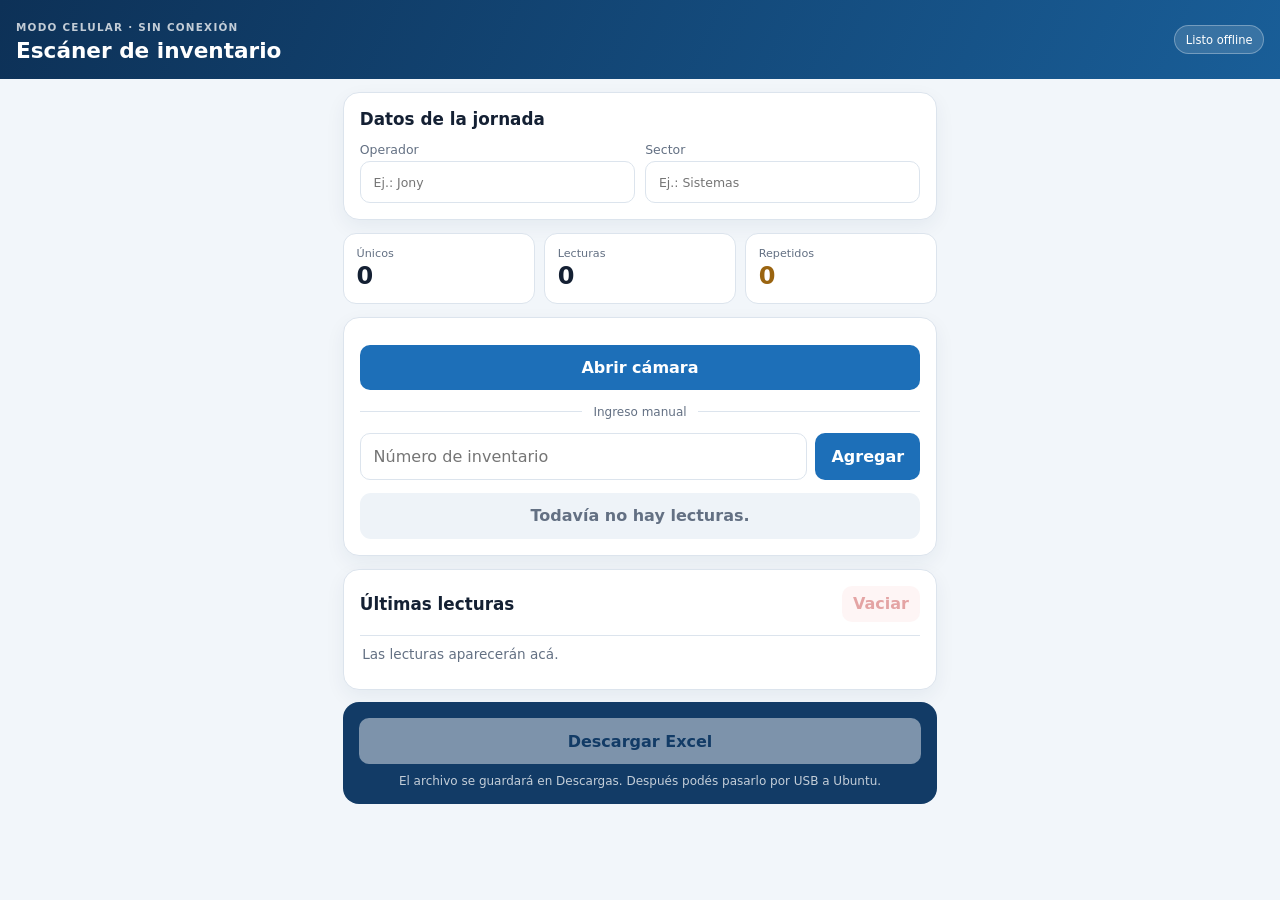
<file: mobile/index.html>
<!doctype html>
<html lang="es">
<head>
  <meta charset="utf-8">
  <meta name="viewport" content="width=device-width, initial-scale=1, viewport-fit=cover">
  <meta name="theme-color" content="#123b66">
  <meta name="description" content="Escáner offline para jornadas de inventario">
  <link rel="manifest" href="/mobile/manifest.webmanifest">
  <link rel="icon" href="/mobile/icon.svg" type="image/svg+xml">
  <link rel="stylesheet" href="/mobile/styles.css">
  <title>Escáner de inventario</title>
</head>
<body>
  <header>
    <div>
      <span class="eyebrow">MODO CELULAR · SIN CONEXIÓN</span>
      <h1>Escáner de inventario</h1>
    </div>
    <span id="offlineBadge" class="badge">Listo offline</span>
  </header>

  <main>
    <section class="panel session-panel">
      <h2>Datos de la jornada</h2>
      <div class="fields">
        <label>Operador<input id="operator" type="text" maxlength="100" placeholder="Ej.: Jony"></label>
        <label>Sector<input id="sector" type="text" maxlength="100" placeholder="Ej.: Sistemas"></label>
      </div>
      <button id="installButton" class="secondary hidden" type="button">Instalar aplicación</button>
    </section>

    <section class="stats">
      <article><span>Únicos</span><strong id="uniqueCount">0</strong></article>
      <article><span>Lecturas</span><strong id="scanCount">0</strong></article>
      <article class="warning"><span>Repetidos</span><strong id="repeatCount">0</strong></article>
    </section>

    <section class="panel scanner-panel">
      <div id="cameraArea" class="camera hidden">
        <video id="camera" playsinline muted></video>
        <div class="target"></div>
      </div>
      <div class="camera-actions">
        <button id="startCamera" type="button">Abrir cámara</button>
        <button id="stopCamera" class="secondary hidden" type="button">Cerrar cámara</button>
      </div>

      <div class="separator"><span>Ingreso manual</span></div>
      <form id="manualForm">
        <input id="manualCode" type="text" inputmode="numeric" autocomplete="off" placeholder="Número de inventario" required>
        <button type="submit">Agregar</button>
      </form>
      <div id="result" class="result neutral">Todavía no hay lecturas.</div>
    </section>

    <section class="panel records-panel">
      <div class="heading">
        <h2>Últimas lecturas</h2>
        <button id="clearButton" class="danger-button" type="button">Vaciar</button>
      </div>
      <ol id="records"></ol>
    </section>

    <section class="export-panel">
      <button id="exportButton" class="export-button" type="button">Descargar Excel</button>
      <p>El archivo se guardará en Descargas. Después podés pasarlo por USB a Ubuntu.</p>
    </section>
  </main>

  <script src="/mobile/xlsx-exporter.js"></script>
  <script src="/mobile/app.js"></script>
</body>
</html>
</file>
<file: mobile/styles.css>
:root {
  color-scheme: light;
  --navy: #123b66;
  --blue: #1d6fb8;
  --ink: #142033;
  --muted: #637083;
  --line: #dce4ed;
  --surface: #fff;
  --background: #f2f6fa;
  --green: #16834a;
  --green-soft: #e6f6ed;
  --red: #c43838;
  --red-soft: #fdeaea;
  --amber: #9a6410;
  --amber-soft: #fff5d9;
}
* { box-sizing: border-box; }
body { margin: 0; background: var(--background); color: var(--ink); font-family: system-ui, -apple-system, "Segoe UI", sans-serif; }
header { display: flex; align-items: center; justify-content: space-between; gap: .8rem; background: linear-gradient(115deg, #0d3157, #195e98); color: white; padding: calc(1rem + env(safe-area-inset-top)) 1rem 1rem; }
h1 { margin: .2rem 0 0; font-size: 1.35rem; }
h2 { margin: 0 0 .8rem; font-size: 1.05rem; }
.eyebrow { font-size: .65rem; font-weight: 800; letter-spacing: .12em; opacity: .75; }
.badge { border: 1px solid rgba(255,255,255,.3); background: rgba(255,255,255,.14); border-radius: 999px; padding: .4rem .65rem; font-size: .72rem; white-space: nowrap; }
main { max-width: 620px; margin: 0 auto; padding: .8rem .8rem calc(1.2rem + env(safe-area-inset-bottom)); }
.panel { background: var(--surface); border: 1px solid var(--line); border-radius: 16px; box-shadow: 0 7px 20px rgba(17,50,81,.06); padding: 1rem; margin-bottom: .8rem; }
.fields { display: grid; grid-template-columns: 1fr 1fr; gap: .65rem; }
label { color: var(--muted); display: block; font-size: .78rem; }
input { width: 100%; border: 1px solid var(--line); border-radius: 10px; background: white; color: var(--ink); font: inherit; padding: .8rem; margin-top: .25rem; }
input:focus { outline: 3px solid #c9e2f7; border-color: var(--blue); }
button { border: 0; border-radius: 10px; background: var(--blue); color: white; cursor: pointer; font: inherit; font-weight: 750; padding: .82rem 1rem; }
button:disabled { cursor: not-allowed; opacity: .45; }
button.secondary { background: #e8eef5; color: var(--navy); }
.session-panel > button { width: 100%; margin-top: .8rem; }
.stats { display: grid; grid-template-columns: repeat(3, 1fr); gap: .55rem; margin-bottom: .8rem; }
.stats article { background: white; border: 1px solid var(--line); border-radius: 13px; padding: .8rem; }
.stats span { display: block; color: var(--muted); font-size: .7rem; }
.stats strong { display: block; font-size: 1.5rem; margin-top: .15rem; }
.stats .warning strong { color: var(--amber); }
.camera { aspect-ratio: 4/3; background: #07121f; border-radius: 12px; overflow: hidden; position: relative; }
.camera video { width: 100%; height: 100%; object-fit: cover; }
.target { position: absolute; inset: 30% 9%; border: 2px solid #58e88f; border-radius: 8px; box-shadow: 0 0 0 999px rgba(0,0,0,.25); }
.camera-actions { display: flex; gap: .6rem; margin-top: .7rem; }
.camera-actions button { flex: 1; }
.separator { display: flex; align-items: center; gap: .7rem; color: var(--muted); font-size: .75rem; margin: .9rem 0; }
.separator::before, .separator::after { content: ""; background: var(--line); height: 1px; flex: 1; }
#manualForm { display: grid; grid-template-columns: 1fr auto; gap: .55rem; }
#manualForm input { margin: 0; }
.result { border-radius: 11px; font-weight: 750; margin-top: .8rem; padding: .85rem; text-align: center; }
.result.neutral { background: #eef3f8; color: var(--muted); }
.result.found { background: var(--green-soft); color: var(--green); }
.result.repeated { background: var(--amber-soft); color: var(--amber); }
.result.error { background: var(--red-soft); color: var(--red); }
.heading { display: flex; align-items: center; justify-content: space-between; gap: .6rem; }
.heading h2 { margin: 0; }
.danger-button { background: var(--red-soft); color: var(--red); padding: .55rem .7rem; }
#records { list-style: none; margin: .8rem 0 0; padding: 0; max-height: 260px; overflow: auto; }
#records li { display: flex; align-items: center; justify-content: space-between; gap: .7rem; border-top: 1px solid var(--line); padding: .65rem .15rem; }
#records strong { font-variant-numeric: tabular-nums; }
#records span { color: var(--muted); font-size: .75rem; }
#records .repeat { color: var(--amber); }
.empty { color: var(--muted); font-size: .85rem; }
.export-panel { background: var(--navy); border-radius: 16px; color: white; padding: 1rem; text-align: center; }
.export-button { width: 100%; background: white; color: var(--navy); font-size: 1rem; }
.export-panel p { margin: .65rem 0 0; font-size: .75rem; opacity: .75; }
.hidden { display: none !important; }
@media (max-width: 400px) { .fields { grid-template-columns: 1fr; } .badge { display: none; } }
</file>
